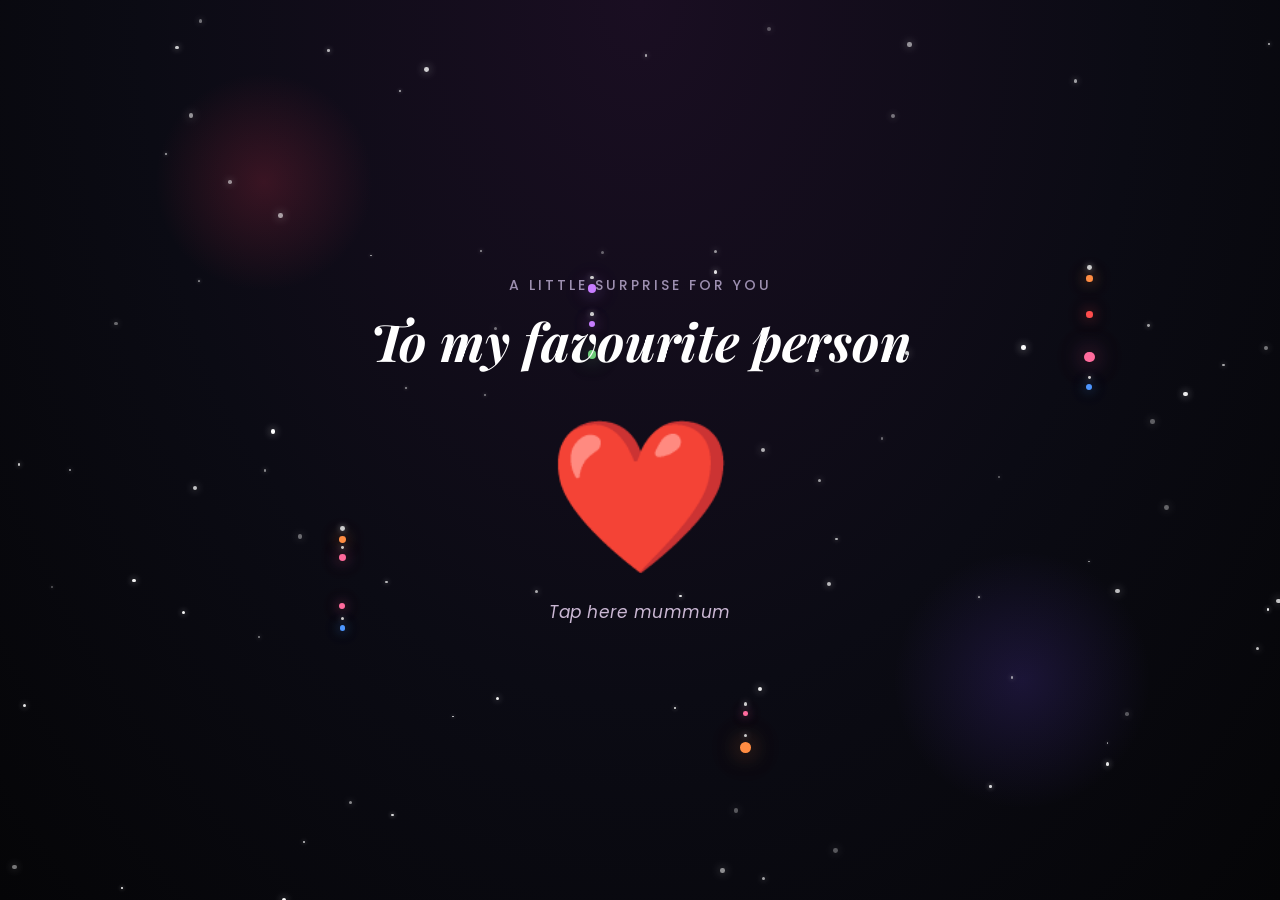
<file: HAPPY-BIRTHDAY-6 last/index.html>
<!DOCTYPE html>
<html lang="en">
<head>
<meta charset="UTF-8" />
<meta name="viewport" content="width=device-width, initial-scale=1.0" />
<title>Happy Birthday</title>
<link href="https://fonts.googleapis.com/css2?family=Poppins:wght@300;400;500;600;700;800&family=Playfair+Display:ital,wght@0,700;1,600&display=swap" rel="stylesheet" />
<style>
*{margin:0;padding:0;box-sizing:border-box;}
body{font-family:'Poppins','Segoe UI',sans-serif;background:#0b0b14;color:#eee;overflow-x:hidden;}
@keyframes heartBeat{0%,100%{transform:scale(1)}15%{transform:scale(1.18)}30%{transform:scale(0.96)}45%{transform:scale(1.12)}60%{transform:scale(1)}}
@keyframes glowPulse{0%,100%{filter:drop-shadow(0 0 25px rgba(255,40,60,0.55))}50%{filter:drop-shadow(0 0 50px rgba(255,40,60,0.95))}}
@keyframes fadeUp{from{opacity:0;transform:translateY(40px)}to{opacity:1;transform:translateY(0)}}
@keyframes fadeIn{from{opacity:0}to{opacity:1}}
@keyframes shimmer{0%{background-position:-200% center}100%{background-position:200% center}}
@keyframes floatSlow{0%,100%{transform:translateY(0)}50%{transform:translateY(-14px)}}
@keyframes twinkle{0%,100%{opacity:0.2;transform:scale(0.8)}50%{opacity:1;transform:scale(1.2)}}
canvas.ambient{position:absolute;top:0;left:0;width:100%;height:100%;pointer-events:none;z-index:0;}
canvas.massive{position:fixed;top:0;left:0;pointer-events:none;z-index:50;}
.page{min-height:100vh;position:relative;overflow:hidden;}
#home{background:radial-gradient(ellipse at top,#1a0e22 0%,#0b0b14 55%,#050507 100%);display:flex;flex-direction:column;align-items:center;justify-content:center;padding:20px;}
#story{background:radial-gradient(ellipse at top,#1a0e22 0%,#0b0b14 55%,#050507 100%);padding-bottom:60px;display:none;}
.stars-layer{position:absolute;inset:0;z-index:1;pointer-events:none;}
.content{position:relative;z-index:2;}
.glow-orb-1{position:absolute;top:8%;left:12%;width:220px;height:220px;border-radius:50%;background:radial-gradient(circle,rgba(255,60,90,0.18),transparent 70%);animation:floatSlow 7s ease-in-out infinite;z-index:0;}
.glow-orb-2{position:absolute;bottom:10%;right:10%;width:260px;height:260px;border-radius:50%;background:radial-gradient(circle,rgba(120,80,255,0.16),transparent 70%);animation:floatSlow 9s ease-in-out infinite reverse;z-index:0;}
.shimmer-text{background:linear-gradient(90deg,#FFD93D,#FF6B9D,#C77DFF,#FFD93D);background-size:300% auto;-webkit-background-clip:text;-webkit-text-fill-color:transparent;background-clip:text;animation:shimmer 4s linear infinite;}
.btn-primary{padding:15px 42px;font-size:15px;font-weight:600;letter-spacing:0.5px;border:none;background:linear-gradient(135deg,#FF4D6D 0%,#C77DFF 100%);color:#fff;border-radius:50px;cursor:pointer;box-shadow:0 8px 24px rgba(255,77,109,0.4);transition:transform 0.25s,box-shadow 0.25s;font-family:'Poppins',sans-serif;}
.btn-primary:hover{transform:translateY(-3px);box-shadow:0 12px 30px rgba(199,125,255,0.5);}
.btn-back{padding:13px 34px;font-size:14px;font-weight:600;border:1px solid rgba(255,255,255,0.15);background:rgba(255,255,255,0.04);color:#fff;border-radius:50px;cursor:pointer;transition:all 0.3s;backdrop-filter:blur(8px);font-family:'Poppins',sans-serif;}
.btn-back:hover{background:rgba(255,255,255,0.1);transform:translateY(-2px);}
.glass-card{background:rgba(255,255,255,0.03);border:1px solid rgba(255,255,255,0.06);border-radius:20px;backdrop-filter:blur(10px);}
.timeline-dot{position:absolute;left:-31px;top:14px;width:18px;height:18px;background:#0b0b14;border-radius:50%;}
.moment-card{background:rgba(255,255,255,0.03);border:1px solid rgba(255,255,255,0.06);padding:28px;border-radius:16px;backdrop-filter:blur(10px);transition:all 0.3s;margin-bottom:46px;position:relative;}
.moment-card:hover{box-shadow:0 8px 30px rgba(255,107,157,0.15);}
.img-tile{width:100%;border-radius:12px;overflow:hidden;cursor:pointer;display:flex;align-items:center;justify-content:center;flex-shrink:0;background:linear-gradient(135deg,#2a2a3e 0%,#1a1a2e 100%);border:1.5px dashed rgba(255,77,109,0.33);position:relative;}
.img-tile img{width:100%;height:100%;object-fit:cover;object-position:center;display:block;}
.img-change{position:absolute;bottom:8px;right:8px;background:rgba(0,0,0,0.55);color:#fff;font-size:11px;padding:4px 10px;border-radius:20px;backdrop-filter:blur(4px);}
.editable-msg{width:100%;background:rgba(255,255,255,0.04);border:1px solid rgba(255,255,255,0.1);border-radius:14px;color:#d9cfe0;font-family:'Poppins',sans-serif;font-size:15.5px;line-height:1.9;padding:20px;resize:vertical;min-height:160px;outline:none;transition:border 0.3s;}
.editable-msg:focus{border-color:rgba(255,107,157,0.5);}
.letter-box{max-width:700px;margin:70px auto 0;padding:36px;text-align:center;}
.letter-textarea{width:100%;background:rgba(255,255,255,0.05);border:1px solid rgba(255,107,157,0.25);border-radius:14px;color:#d9cfe0;font-family:'Poppins',sans-serif;font-size:15px;line-height:1.9;padding:20px;resize:vertical;min-height:180px;outline:none;transition:border 0.3s;}
.letter-textarea:focus{border-color:rgba(255,107,157,0.6);box-shadow:0 0 20px rgba(255,107,157,0.1);}
.letter-textarea::placeholder{color:#665575;font-style:italic;}
</style>
</head>
<body>

<!-- HOME PAGE -->
<div id="home" class="page">
  <canvas class="ambient" id="canvas-home"></canvas>
  <div class="stars-layer" id="stars-home"></div>
  <div class="glow-orb-1"></div>
  <div class="glow-orb-2"></div>

  <div class="content" style="text-align:center;max-width:640px;width:100%;">
    <div id="pre-reveal" style="animation:fadeIn 0.8s ease;">
      <p style="font-size:14px;letter-spacing:3px;text-transform:uppercase;color:#9d8fb0;margin-bottom:12px;font-weight:500;">A little surprise for you</p>
      <h1 style="font-family:'Playfair Display',serif;font-size:clamp(34px,6vw,52px);font-weight:700;font-style:italic;margin-bottom:48px;color:#fff;line-height:1.25;">To my favourite person</h1>
      <div id="heart-btn" style="font-size:clamp(90px,22vw,150px);cursor:pointer;display:inline-block;animation:heartBeat 1.8s ease-in-out infinite,glowPulse 2.4s ease-in-out infinite;color:#FF1E3C;user-select:none;line-height:1;margin-bottom:28px;">❤️</div>
      <p style="font-size:17px;font-style:italic;color:#cbb8d4;font-weight:400;letter-spacing:0.5px;">Tap here mummum</p>
    </div>
    <div id="post-reveal" style="display:none;animation:fadeUp 1s ease-out;">
      <h2 style="font-family:'Playfair Display',serif;font-size:clamp(38px,9vw,72px);font-weight:800;line-height:1.15;" class="shimmer-text">  Happy birthday <br/>to you <br/>My Gublu Sona  </h2>
      <p style="font-size:clamp(18px,4vw,26px);font-weight:600;color:#ffe4ec;margin-top:22px;letter-spacing:0.5px;">Many many retrns of the day to my cute baby amar ✨</p>
      <div style="font-size:60px;margin-top:30px;animation:floatSlow 4s ease-in-out infinite;">❤️</div>
      <button class="btn-primary" id="go-story-btn" style="margin-top:50px;">Click koro mummum  eikhane for the little surprises 🎁</button>
    </div>
  </div>
</div>

<!-- STORY PAGE -->
<div id="story" class="page">
  <canvas class="ambient" id="canvas-story"></canvas>
  <div class="stars-layer" id="stars-story"></div>

  <!-- Header -->
  <div class="content" style="padding:70px 20px 40px;text-align:center;">
    <p style="font-size:13px;letter-spacing:4px;text-transform:uppercase;color:#9d8fb0;margin-bottom:10px;font-weight:500;">Just for you </p>
    <h1 style="font-family:'Playfair Display',serif;font-size:clamp(38px,8vw,60px);font-weight:700;font-style:italic;background:linear-gradient(90deg,#FF6B9D,#C77DFF);-webkit-background-clip:text;-webkit-text-fill-color:transparent;background-clip:text;">Our Story</h1>
    <p style="font-size:15px;color:#b9aac4;margin-top:14px;">First of all-Happy 22nd birthday to my lady .....Sottie bolte gele almost amader tor birthday dhorei amader 3years complete holo ..so congratulations both of us but bipottarini Ma ke sakkhi rekhe bolchi special thanks toke "sona"-ami always felt lucky tor moto manush peyechi ami- it's always inspiring me by your presence . Tui manush ta amar kache oenk important and seta not ony je amar kharap time e amar pashe thakar jonne na re amar hasi khusi excitement everythng ke nijer khusi mone kore nijeke amar kore deoa like " nijer husbend er kache jemon milemishe jay serom ekdom " totally..""that's why ami tor moddhe ami amader future dekhte pai"- blessed to have you My Princess  💕</p>
  </div>

  <!-- Photo showcase -->
<div class="content" style="max-width:1000px;margin:20px auto 60px;padding:0 20px;">
  <div style="display:grid;grid-template-columns:repeat(auto-fit,minmax(280px,1fr));gap:24px;">

    <!-- PHOTO 1 -->
    <div class="img-tile" style="aspect-ratio:9/16;max-width:300px;margin:auto;">
      <img src="gublu5.jpeg"
           style="width:100%;height:100%;object-fit:cover;display:block;">
    </div>

    <!-- PHOTO 2 -->
    <div class="img-tile" style="aspect-ratio:9/16;max-width:300px;margin:auto;">
      <img src="gublu6.jpeg"
           style="width:100%;height:100%;object-fit:cover;display:block;">
    </div>

  </div>
</div>
  <!-- Story text -->
  <div class="content glass-card" style="max-width:900px;margin:0 auto 60px;padding:40px 20px 40px 40px;">
    <h2 style="font-family:'Playfair Display',serif;font-size:30px;font-weight:700;color:#FF8FAE;margin-top:0;margin-bottom:20px;">Some words for you(side e ektu scroll kore lekha gulo poris) </h2>
    <textarea class="editable-msg" id="story-text"> to my favourite person -- ami just tomake niye koyekta  kotha khubi bolte chai..ajke hoyto tumi amar life  e acho ar ami chaibo jeno agami prottekta bochoreo jeno tumi amar kache thako |
       toke niye jotota bolbo totoa komi hbe but ami eta bolbo je 2023 e je meytar sathe ami prothom kotha bolchilam(abe tor kothai bolchi bhulbhball bhabbina kelane ekta)....ar aj ei meyer modhe akash patal tofath ache ik ....ei tofath ta se niijer moddhe develop koreche just because of she(means you) loves me a lot that i know
      kintu starting theke ki tu amake bhalobastis ?..Naaa becuz u fear about the people and the sociaty jara diner por din meyder ke sudhu use korche and diner por din meyder ke choto korche..esob janar por kono meyei nije theke relationship e aste bhoyee pabe mane bhodro ghorer meyra jeta tui ik..kintu janish ti meghna sothik manush er haat  dhorle duniye t ajerom khusi hoye jak tor modhe ekta confident thakbe je na amro keu ache je amakeo amar theke beis bhalobhale ...and always ami thankful....je 4,5bar rejection khaowar por giye tui amake finally accept korechis ..that means "tui nijeke bissas korechis je cheletake ami bissas korte parbo"
      jibone amar one of the best moments holo tui make choose korechis ...jokhon tor kache best best ooptions chilo after all of that u choosse me.seta boro kotha noy...."" Boro kotha ta holo - shob kichu past er history janar poreo tui amar stahe theke gechis --- tui amake ekta kotha bol - tui je atobhaobashis eta bojhar poreo toke ami jiboneo charar kotha bhbate parina jotoi ami rrag dekhai ..amni emni bolina je "Im the very lucky person to havee you ""...tor impostance kotota ami onek agai bujhe gechi tai jibone joto boroi somossa hok ami tor samne matha nichu korei sob kotha ami sunbo ....becuase.. tui jeta korechis  tor jaygay onno keu thakle ami ajke singgle e pore thaktam to birhtday niye ato excited hapy lafalafi moner moddhe kortam na...
      tor icche,chaowa ,bhalobasha,ador ,kheyal rakha theke tor raag ,ma kali rup ami shobtakei bhalobashi khbui...becuase tor moddhe je manoshikota ta ache seta jke baki 10joner moddheo nei ......besi bole fellam kina janina ...but tui manush ta ke ami mon theke emni emnietota bhalobashini re,,,nischoi kichu baper tor moddhe chilo ache r thakbe seta bhebei 
      "Beacause tui amake sikhiyechis jibone Anondo ta tao abar nijer manuhser sathe kotota important+nijer manush ke kibahbe sonman kora ,manuhs take grow kora support kora...etc onek kichu tor theke ami ajo sikhi...so hatts of to you meghna"
      never forget...u also be the best person in someone's life (amar life e re)tai nijeke kokhono choto korbina kokhono down korbina _ nijer matha tule tui bachbi .moner anonde bachbi..life ektai enjpy all of these..shob somoy bhoy pabina ,..<br/> your love Jontu❤️</textarea>
  </div>

  <!-- Timeline -->
  <div class="content" style="max-width:900px;margin:0 auto;padding:0 20px;">
    <h2 style="font-family:'Playfair Display',serif;font-size:clamp(28px,6vw,36px);font-weight:700;text-align:center;margin-bottom:50px;color:#fff;">Our Special Moments ✨</h2>
    <div style="position:relative;padding-left:36px;">
      <div style="position:absolute;left:13px;top:0;bottom:0;width:2px;background:linear-gradient(180deg,#FF4D6D 0%,#C77DFF 100%);opacity:0.5;"></div>
      <div id="moments-container"></div>
    </div>
  </div>

  <!-- Letter box - EDITABLE -->
  <div class="content glass-card letter-box">
    <div style="font-size:30px;margin-bottom:14px;">💌</div>
    <h3 style="font-family:'Playfair Display',serif;font-style:italic;font-size:22px;font-weight:700;color:#FF8FAE;margin:0 0 16px 0;">A few words, just for you</h3>
    <p style="font-size:13px;color:#9d8fb0;margin-bottom:16px;font-style:italic;"></p>
    <textarea class="letter-textarea" placeholder="I just want to say ...I just madly love you love you love you love youuuuuuuu from core of the my heart and it's increasing day by day...which will be makes you more more romantic when u're around me ....Amar mone ektai questioon -(Meghna will you maryy me ? )jeromi situation life e asuk seta jerom khusi pare Please -Amake chere jabina to kokhono ? toke chara amar kono safe place nei AMi tor kachei comfortable shob kichui toke bolte pari ..I love you sona Umahh umaahh umahh."></textarea>
  </div>

  <!-- Back -->
  <div class="content" style="text-align:center;margin-top:60px;padding-bottom:20px;">
    <button class="btn-back" id="go-home-btn">← Back to Beginning</button>
  </div>
</div>

<!-- MASSIVE FIREWORKS CANVAS -->
<canvas class="massive" id="canvas-massive" style="display:none;width:100vw;height:100vh;"></canvas>

<script>
// ---- PLANET / STAR SYSTEM ----
const PLANET_COLORS = ['#FF6B9D','#C77DFF','#FFD93D','#6BCB77','#4D96FF','#FF8C42','#FF4D4D','#fff'];

function createStarField(containerId, count) {
  const container = document.getElementById(containerId);
  if (!container) return;
  container.innerHTML = '';

  // Orbiting planet groups
  const numGroups = 4;
  for (let g = 0; g < numGroups; g++) {
    const cx = 10 + Math.random() * 80;
    const cy = 10 + Math.random() * 80;
    const numPlanets = 2 + Math.floor(Math.random() * 3);
    for (let p = 0; p < numPlanets; p++) {
      const orbitRadius = 40 + p * 35 + Math.random() * 20;
      const size = 4 + Math.random() * 7;
      const color = PLANET_COLORS[Math.floor(Math.random() * PLANET_COLORS.length)];
      const duration = 8 + p * 4 + Math.random() * 6;
      const delay = -Math.random() * duration;
      const startAngle = Math.random() * 360;
      const orbitEl = document.createElement('div');
      orbitEl.style.cssText = `
        position:absolute;
        left:${cx}%;top:${cy}%;
        width:${orbitRadius * 2}px;height:${orbitRadius * 2}px;
        margin-left:-${orbitRadius}px;margin-top:-${orbitRadius}px;
        border-radius:50%;
        animation:orbit${g}_${p} ${duration}s linear ${delay}s infinite;
        pointer-events:none;
      `;
      const planetEl = document.createElement('div');
      planetEl.style.cssText = `
        position:absolute;
        top:0;left:50%;
        margin-left:-${size/2}px;margin-top:-${size/2}px;
        width:${size}px;height:${size}px;
        border-radius:50%;
        background:${color};
        box-shadow:0 0 ${size*2}px ${color}99,0 0 ${size*4}px ${color}44;
      `;
      // Add moon
      if (Math.random() > 0.5) {
        const moonEl = document.createElement('div');
        const ms = 2 + Math.random() * 3;
        moonEl.style.cssText = `
          position:absolute;
          top:${-ms - 5}px;left:${size/2 - ms/2}px;
          width:${ms}px;height:${ms}px;
          border-radius:50%;
          background:#ccc;
          box-shadow:0 0 6px #fff8;
        `;
        planetEl.appendChild(moonEl);
      }
      orbitEl.appendChild(planetEl);

      // Inject keyframe
      const styleEl = document.createElement('style');
      const dir = Math.random() > 0.5 ? 1 : -1;
      styleEl.textContent = `@keyframes orbit${g}_${p}{from{transform:rotate(${startAngle}deg)}to{transform:rotate(${startAngle + dir*360}deg)}}`;
      document.head.appendChild(styleEl);
      container.appendChild(orbitEl);
    }
  }

  // Regular twinkling stars (gol gol)
  for (let i = 0; i < count; i++) {
    const star = document.createElement('div');
    const size = 1.5 + Math.random() * 3.5;
    const opacity = 0.3 + Math.random() * 0.7;
    const delay = Math.random() * 5;
    const duration = 2 + Math.random() * 4;
    star.style.cssText = `
      position:absolute;
      left:${Math.random() * 100}%;
      top:${Math.random() * 100}%;
      width:${size}px;height:${size}px;
      border-radius:50%;
      background:#fff;
      opacity:${opacity};
      box-shadow:0 0 ${size*2}px rgba(255,255,255,0.8);
      animation:twinkle ${duration}s ease-in-out ${delay}s infinite;
    `;
    container.appendChild(star);
  }
}

// ---- AMBIENT FIRECRACKER CANVAS ----
function startAmbient(canvasId, intensity) {
  const canvas = document.getElementById(canvasId);
  if (!canvas) return;
  const ctx = canvas.getContext('2d');
  let bursts = [], lastBurst = 0, raf;
  const colors = ['#FF4D4D','#FFD93D','#6BCB77','#4D96FF','#FF6BCB','#FFB84D','#C77DFF','#FF8C42'];

  function resize() {
    canvas.width = canvas.offsetWidth * devicePixelRatio;
    canvas.height = canvas.offsetHeight * devicePixelRatio;
    ctx.scale(devicePixelRatio, devicePixelRatio);
  }
  resize();
  window.addEventListener('resize', resize);

  function spawnBurst() {
    const w = canvas.offsetWidth, h = canvas.offsetHeight;
    const x = w * (0.1 + Math.random() * 0.8);
    const y = h * (0.1 + Math.random() * 0.5);
    const color = colors[Math.floor(Math.random() * colors.length)];
    const count = 30 + Math.floor(Math.random() * 25);
    const particles = [];
    for (let i = 0; i < count; i++) {
      const angle = (Math.PI*2*i)/count + Math.random()*0.3;
      const speed = 1 + Math.random()*3;
      particles.push({x,y,vx:Math.cos(angle)*speed,vy:Math.sin(angle)*speed,life:1,decay:0.012+Math.random()*0.015,size:1.5+Math.random()*2.5});
    }
    bursts.push({particles,color});
  }

  function animate(time) {
    ctx.clearRect(0,0,canvas.offsetWidth,canvas.offsetHeight);
    if (time - lastBurst > (1800/intensity) + Math.random()*1500) { spawnBurst(); lastBurst = time; }
    bursts.forEach(b => {
      b.particles.forEach(p => {
        p.x+=p.vx; p.y+=p.vy; p.vy+=0.025; p.vx*=0.99; p.life-=p.decay;
        if (p.life>0) {
          ctx.globalAlpha = Math.max(p.life,0)*0.85;
          ctx.fillStyle = b.color;
          ctx.beginPath(); ctx.arc(p.x,p.y,p.size,0,Math.PI*2); ctx.fill();
          ctx.globalAlpha = Math.max(p.life,0)*0.25;
          ctx.beginPath(); ctx.arc(p.x,p.y,p.size*2.5,0,Math.PI*2); ctx.fill();
        }
      });
    });
    ctx.globalAlpha = 1;
    bursts = bursts.map(b=>({...b,particles:b.particles.filter(p=>p.life>0)})).filter(b=>b.particles.length>0);
    raf = requestAnimationFrame(animate);
  }
  raf = requestAnimationFrame(animate);
}

// ---- MASSIVE FIREWORKS ----
function startMassiveShow() {
  const canvas = document.getElementById('canvas-massive');
  canvas.style.display = 'block';
  canvas.width = window.innerWidth; canvas.height = window.innerHeight;
  const ctx = canvas.getContext('2d');
  const colors = ['#FF4D4D','#FFD93D','#6BCB77','#4D96FF','#FF6BCB','#FFB84D','#C77DFF','#FF8C42','#FFFFFF'];
  let particles = [], trails = [], raf, running = true;

  function launchRocket() {
    const startX = canvas.width*(0.1+Math.random()*0.8);
    const targetY = canvas.height*(0.15+Math.random()*0.35);
    const color = colors[Math.floor(Math.random()*colors.length)];
    trails.push({x:startX,y:canvas.height+10,targetY,vy:-(8+Math.random()*4),color});
  }
  function explode(x,y,color) {
    const count = 70+Math.floor(Math.random()*50);
    for (let i=0;i<count;i++) {
      const angle=(Math.PI*2*i)/count+Math.random()*0.2;
      const speed=2+Math.random()*5;
      particles.push({x,y,vx:Math.cos(angle)*speed,vy:Math.sin(angle)*speed,life:1,decay:0.008+Math.random()*0.012,size:2+Math.random()*3,color});
    }
    for (let i=0;i<12;i++) {
      const angle=Math.random()*Math.PI*2;
      particles.push({x,y,vx:Math.cos(angle)*Math.random()*1.5,vy:Math.sin(angle)*Math.random()*1.5,life:1,decay:0.03,size:4+Math.random()*3,color:'#FFFFFF'});
    }
  }
  const timeouts=[];
  for (let i=0;i<10;i++) timeouts.push(setTimeout(launchRocket,i*280+Math.random()*150));

  function animate() {
    if (!running) return;
    ctx.clearRect(0,0,canvas.width,canvas.height);
    trails.forEach(t=>{
      t.y+=t.vy;
      ctx.globalAlpha=0.9; ctx.fillStyle=t.color;
      ctx.beginPath(); ctx.arc(t.x,t.y,2.5,0,Math.PI*2); ctx.fill();
      if (t.y<=t.targetY) { explode(t.x,t.y,t.color); t.done=true; }
    });
    trails=trails.filter(t=>!t.done);
    particles.forEach(p=>{
      p.x+=p.vx; p.y+=p.vy; p.vy+=0.045; p.vx*=0.985; p.life-=p.decay;
      if (p.life>0) {
        ctx.globalAlpha=Math.max(p.life,0); ctx.fillStyle=p.color;
        ctx.beginPath(); ctx.arc(p.x,p.y,p.size,0,Math.PI*2); ctx.fill();
        ctx.globalAlpha=Math.max(p.life,0)*0.3;
        ctx.beginPath(); ctx.arc(p.x,p.y,p.size*3,0,Math.PI*2); ctx.fill();
      }
    });
    particles=particles.filter(p=>p.life>0);
    ctx.globalAlpha=1;
    raf=requestAnimationFrame(animate);
  }
  raf=requestAnimationFrame(animate);
  setTimeout(()=>{running=false;cancelAnimationFrame(raf);canvas.style.display='none';},4200);
}

// ---- SOUND ----
function playFirecrackerSounds() {
  try {
    const AudioCtx=window.AudioContext||window.webkitAudioContext;
    const ctx=new AudioCtx();
    function pop(delay,freq,dur,vol) {
      const t0=ctx.currentTime+delay;
      const osc=ctx.createOscillator();
      const gain=ctx.createGain();
      const bufferSize=ctx.sampleRate*dur;
      const buffer=ctx.createBuffer(1,bufferSize,ctx.sampleRate);
      const data=buffer.getChannelData(0);
      for (let i=0;i<bufferSize;i++) data[i]=(Math.random()*2-1)*Math.pow(1-i/bufferSize,2);
      const ns=ctx.createBufferSource();
      ns.buffer=buffer;
      const ng=ctx.createGain();
      ng.gain.setValueAtTime(vol*0.6,t0);
      ng.gain.exponentialRampToValueAtTime(0.001,t0+dur);
      ns.connect(ng); ng.connect(ctx.destination); ns.start(t0);
      osc.type='sine'; osc.frequency.setValueAtTime(freq,t0);
      osc.frequency.exponentialRampToValueAtTime(freq*0.3,t0+dur);
      gain.gain.setValueAtTime(vol,t0);
      gain.gain.exponentialRampToValueAtTime(0.001,t0+dur);
      osc.connect(gain); gain.connect(ctx.destination);
      osc.start(t0); osc.stop(t0+dur); ns.stop(t0+dur);
    }
    for (let i=0;i<10;i++) pop(i*0.28+Math.random()*0.1,300+Math.random()*400,0.35+Math.random()*0.25,0.18+Math.random()*0.12);
  } catch(e) {}
}

// ---- IMAGE UPLOAD ----
function triggerUpload(inputId, tileId) {
  document.getElementById(inputId).click();
}
function loadImg(input, tileId) {
  const file = input.files?.[0];
  if (!file) return;
  const reader = new FileReader();
  reader.onload = (ev) => {
    const tile = document.getElementById(tileId);
    tile.innerHTML = `<img src="${ev.target.result}" style="width:100%;height:100%;object-fit:contain;object-position:center;display:block;background:#111;" /><div class="img-change">✏️ Change</div>`;
    tile.onclick = () => { input.click(); };
  };
  reader.readAsDataURL(file);
}

// ---- MOMENTS ----
const MOMENTS = [
  {title:'First time i take your hand (12th November,2025)',emoji:'👀',accent:'#FF6B9D',image:'gublu 4.jpeg',defaultDesc:' For the very first time ami tor haat ta dhorechilam  ...dumdum e amader dekha tui college theke asli mone ache khubi speciall moment amr r tor jonne ....Sei din amar prothom feel hoyehchilo..something i acheived finLLY '},
  {title:'First video call(23rd february,2025)',emoji:'📱',accent:'#4D96FF',image:'gublu3.jpeg',defaultDesc:'Our first long-distance moment —  Mone ache etui tor collge eer function e gechilis amader prepllan kkorachilo je tui college giye amake video call korbi...ar first time amake video call kore mukh ar dekhachena pocha ekta mukhe e dekhacchilina trpr dekhlam finally  cute moment , onek kotha holo sei bapre '},
  {title:'First photo given (25th march,2024)',emoji:'📸',accent:'#FFD93D',image:'gulbu2.jpeg',defaultDesc:'A beautiful gift of a smile —  Ami first time toke dekhechilam ore babare ki misti dekhte meytake (tui re ...and chobi ta eto bhalo lage je ei chobitar ami pirture o draw korechilamseta ekhono ache sona hehe.jotne rakha che tui jobe nibi toke ami debo pic ta .,,amr tor chobi dekhe mone hoyechilo meyta eto sundor f=dekhte boyfriend ache nischoi ...pore jante pari nei 2to bandhuu ache bass ...amr je mone ki annodo ami jani tor firdt photo eta.....ekhono dkehle khubi bhalo lage amar.)'},
  {title:'First time we went out(23rd january,2026) ',emoji:'🚗',accent:'#6BCB77',image:'gublu8.jpeg',defaultDesc:'A token of love — Sottie bolte eiiii moment amar kache shob theke serra momnet becuz gublu....tui litarlly  periods niye  amar sathe dekha korte esechili ar ami  periods er time toke niye dik oidik gelam + toke ami bokao diyechilam.....but im sorry shob somoye e kharao ota bhbale je keno boka diyechilam ...but...to be very honest oi1ghanta amde rshob theke memorabe time ami r tuikatiyechilam..toke mayer hate khaddo khaiye dilam ..ektu golpo adda ..toek first time kiss korlam...tui amake gale kiss korli ajo feel hoy egulo bhable sottie re ...ar korteo icche bol...kache asle hbe ekdin abar....but ei moment ar sottie favourate bjhli jotoi time kom katano hoyechilo ik.,....but best time ketechilo etate ....umahhh umahh uamhh umahhh umahhh sona ma amar'},
  {title:'First gift(2023 first massage)',emoji:'🎁',accent:'#C77DFF',image:'bestg.jpeg',defaultDesc:'first gift is hoccche ...jefin tui amake first msg  korechlis setai best chilo tor deoa .....2023 june july mashe ...ekdin sabdhey bela ekta -Hi- eshechilo otai best and first gift.'},
];

function buildMoments() {
  const container = document.getElementById('moments-container');

  MOMENTS.forEach((m, idx) => {
    const tileId = `moment-tile-${idx}`;
    const uploadId = `moment-upload-${idx}`;

    const div = document.createElement('div');
    div.className = 'moment-card';
    div.style.borderLeftColor = m.accent + '30';

    div.innerHTML = `
      <div class="timeline-dot"
           style="border:3px solid ${m.accent};
                  box-shadow:0 0 14px ${m.accent}80;">
      </div>

      <div style="display:flex;
                  align-items:center;
                  gap:14px;
                  margin-bottom:18px;">
        <span style="font-size:34px;">${m.emoji}</span>

        <h3 style="margin:0;
                   font-size:21px;
                   font-weight:700;
                   color:${m.accent};">
          ${m.title}
        </h3>
      </div>

      <textarea class="editable-msg"
                style="margin-bottom:22px;
                       min-height:90px;">
${m.defaultDesc}
      </textarea>

      <!-- PHOTO BOX -->
      <div class="img-tile"
           id="${tileId}"
           style="aspect-ratio:9/16;
                  max-width:300px;
                  margin:auto;">

        <img src="${m.image}"
             style="width:100%;
                    height:100%;
                    object-fit:cover;
                    object-position:center;
                    display:block;" />

      </div>
    `;

    container.appendChild(div);
  });
}

// ---- PAGE NAV ----
let homeStarsReady = false;

function showHome() {
  document.getElementById('story').style.display = 'none';
  document.getElementById('home').style.display = 'flex';
  document.getElementById('pre-reveal').style.display = 'block';
  document.getElementById('post-reveal').style.display = 'none';
  document.body.scrollTop = 0;
  if (!homeStarsReady) {
    createStarField('stars-home', 80);
    startAmbient('canvas-home', 1);
    homeStarsReady = true;
  }
}

function showStory() {
  document.getElementById('home').style.display = 'none';
  document.getElementById('story').style.display = 'block';
  document.body.scrollTop = 0;
}

document.getElementById('heart-btn').onclick = () => {
  document.getElementById('pre-reveal').style.display = 'none';
  document.getElementById('post-reveal').style.display = 'block';
  startMassiveShow();
  playFirecrackerSounds();
};

document.getElementById('go-story-btn').onclick = showStory;
document.getElementById('go-home-btn').onclick = showHome;

// ---- INIT ----
buildMoments();
createStarField('stars-home', 80);
startAmbient('canvas-home', 1);
createStarField('stars-story', 60);
startAmbient('canvas-story', 0.7);
</script>
</body>
</html>
</file>
